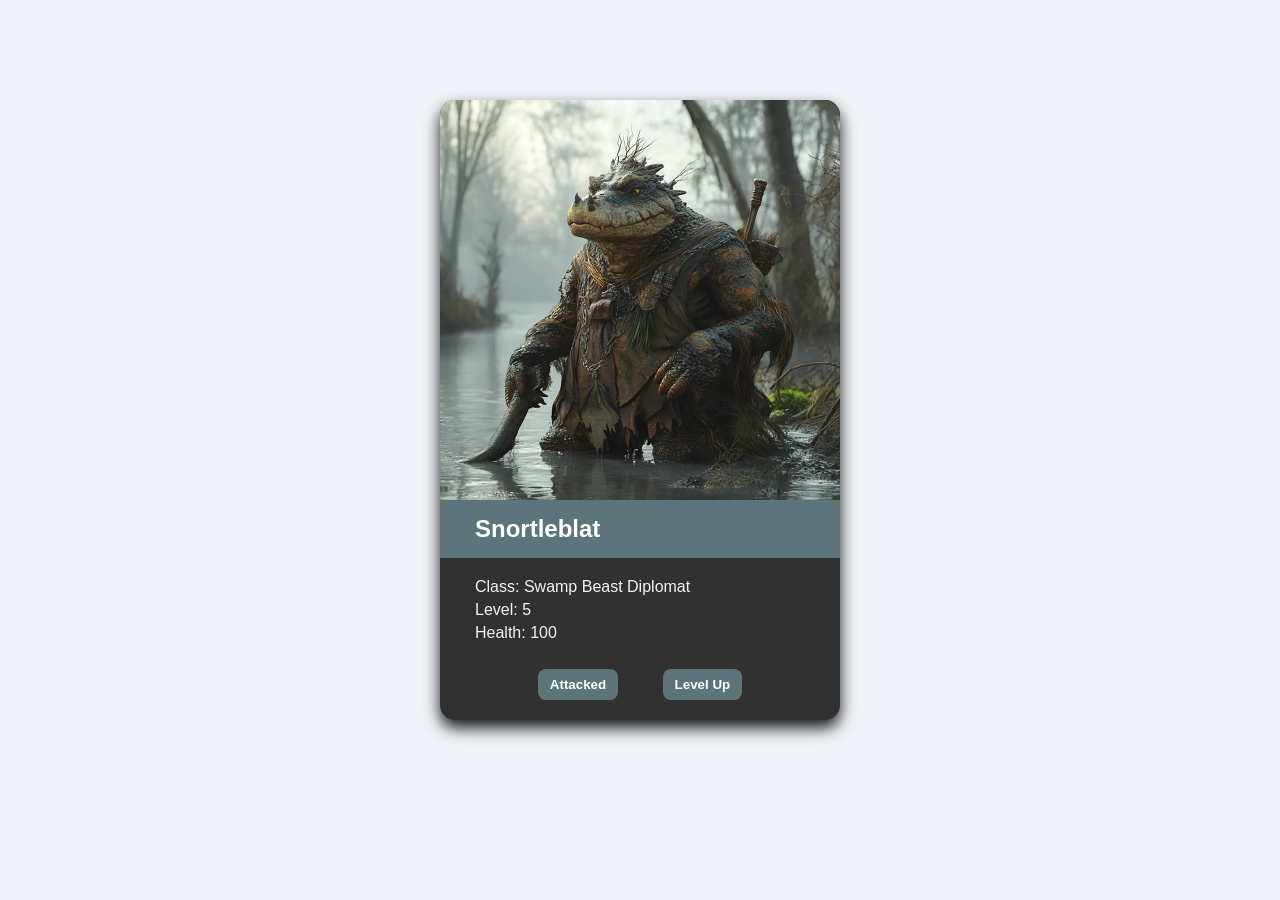
<file: charactercard/index.html>
<!DOCTYPE html>
<html lang="en">
<head>
    <meta charset="UTF-8">
    <meta name="viewport" content="width=device-width, initial-scale=1.0">
    <title>Character Card</title>
    <script src="index.js" defer></script>
    <link rel="stylesheet" href="index.css">
    <meta property="og:type" content="website">
    <meta property="og:title" content="Snortleblat - Character Card">
    <meta property="og:description" content="Welcome to the Swamp Beast Diplomat's swamp!">
    <meta property="og:url" content="https://haileymariesalmon.github.io/wdd131/charactercard/">
    <meta property="og:image" content="https://haileymariesalmon.github.io/wdd131/charactercard/images/social-preview.png">
    <meta name="twitter:card" content="summary_large_image">
    <meta name="twitter:title" content="Snortleblat - Character Card">
    <meta name="twitter:description" content="Welcome to the Swamp Beast Diplomat's swamp!">
    <meta name="twitter:image" content="https://haileymariesalmon.github.io/wdd131/charactercard/images/social-preview.png">
    <link rel="icon" href="favicon.ico">
    <link rel="apple-touch-icon" href="snortleblat.webp">
</head>
<body>
    <main class="card">
        <img id="image" class="image">
        <h1 id="name" class="name"></h1>
        <div class="stats">
            <p>Class: <span id="class"></span></p>
            <p>Level: <span id="level"></span></p>
            <p>Health: <span id="health"></span></p>
        </div>
        <div class="buttons">
            <button id="attack">Attacked</button>
            <button id="levelUp">Level Up</button>
        </div>
    </main>
</body>
</html>
</file>
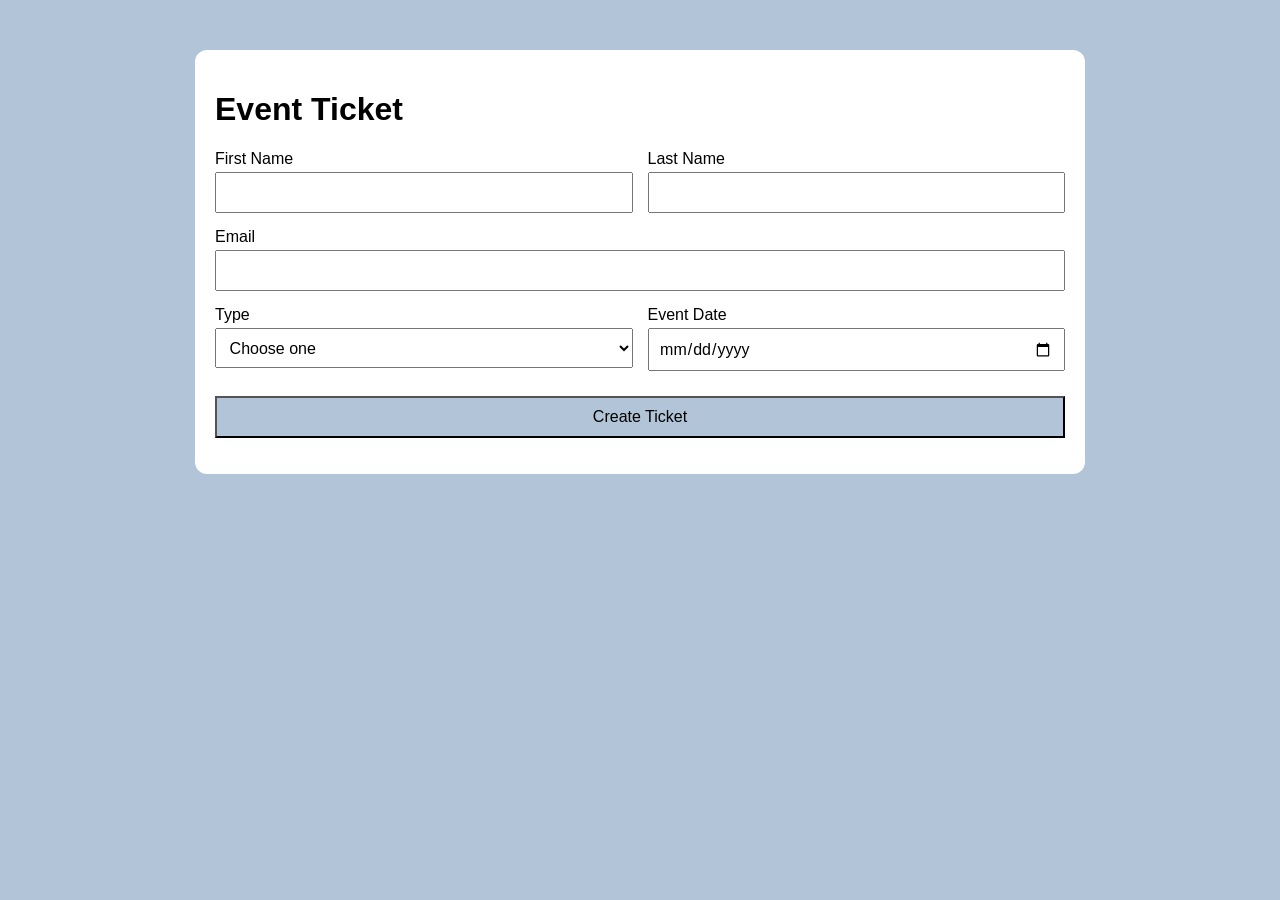
<file: eventticket/index.html>
<!DOCTYPE html>
<html lang="en">
<head>
  <meta charset="UTF-8" />
  <meta name="viewport" content="width=device-width, initial-scale=1.0" />
  <title>Event Ticket Form</title>
  <link rel="icon" href="favicon.ico">
  <link rel="stylesheet" href="index.css" />
  <script src="index.js" defer></script>
</head>
<body>
  <main class="wrapper">
    <h1>Event Ticket</h1>

    <form id="eventForm">
      <div class="field">
        <label for="firstName">First Name</label>
        <input id="firstName" name="firstName" type="text" required />
      </div>

      <div class="field">
        <label for="lastName">Last Name</label>
        <input id="lastName" name="lastName" type="text" required />
      </div>

      <div class="field full">
        <label for="email">Email</label>
        <input id="email" name="email" type="email" required />
      </div>

      <div class="field">
        <label for="type">Type</label>
        <select id="type" name="type" required>
          <option value="">Choose one</option>
          <option value="one">Student</option>
          <option value="many">Guest</option>
        </select>
      </div>

      <div class="field">
        <label for="eventDate">Event Date</label>
        <input id="eventDate" name="eventDate" type="date" required />
      </div>

      <div id="studentId" class="field full" hidden>
        <label for="studentIdInput">Student I#</label>
        <input id="studentIdInput" name="studentId" type="text" />
      </div>

      <div id="accessCode" class="field full" hidden>
        <label for="accessCodeInput">Access Code</label>
        <input id="accessCodeInput" name="accessCode" type="text" />
      </div>

      <button class="full" type="submit">Create Ticket</button>
    </form>

    <section id="output"></section>
  </main>
</body>
</html>
</file>
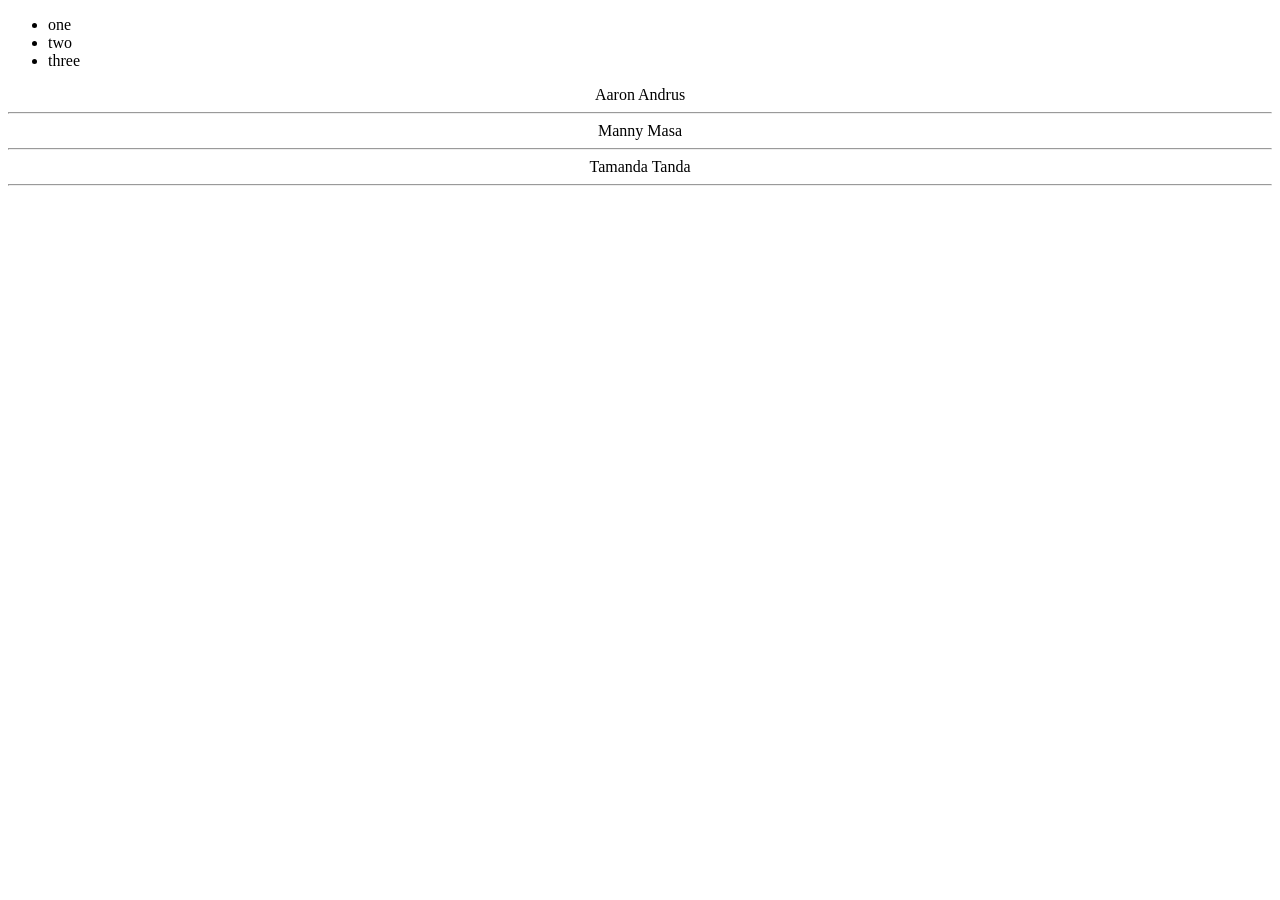
<file: ponder/arrays.html>
<!DOCTYPE html>
<html lang="en">
<head>
    <meta charset="UTF-8">
    <meta name="viewport" content="width=device-width, initial-scale=1.0">
    <title>Array Methods</title>
    <script src="arrays.js" defer></script>
    <style>
        .format {
            text-align: center;
        }
        hr {
            width: 200 px;
        }
    </style>
</head>
<body>
    <ul id="myList">

    </ul>
    <div id="studentContainer"></div>
</body>
</html>
</file>
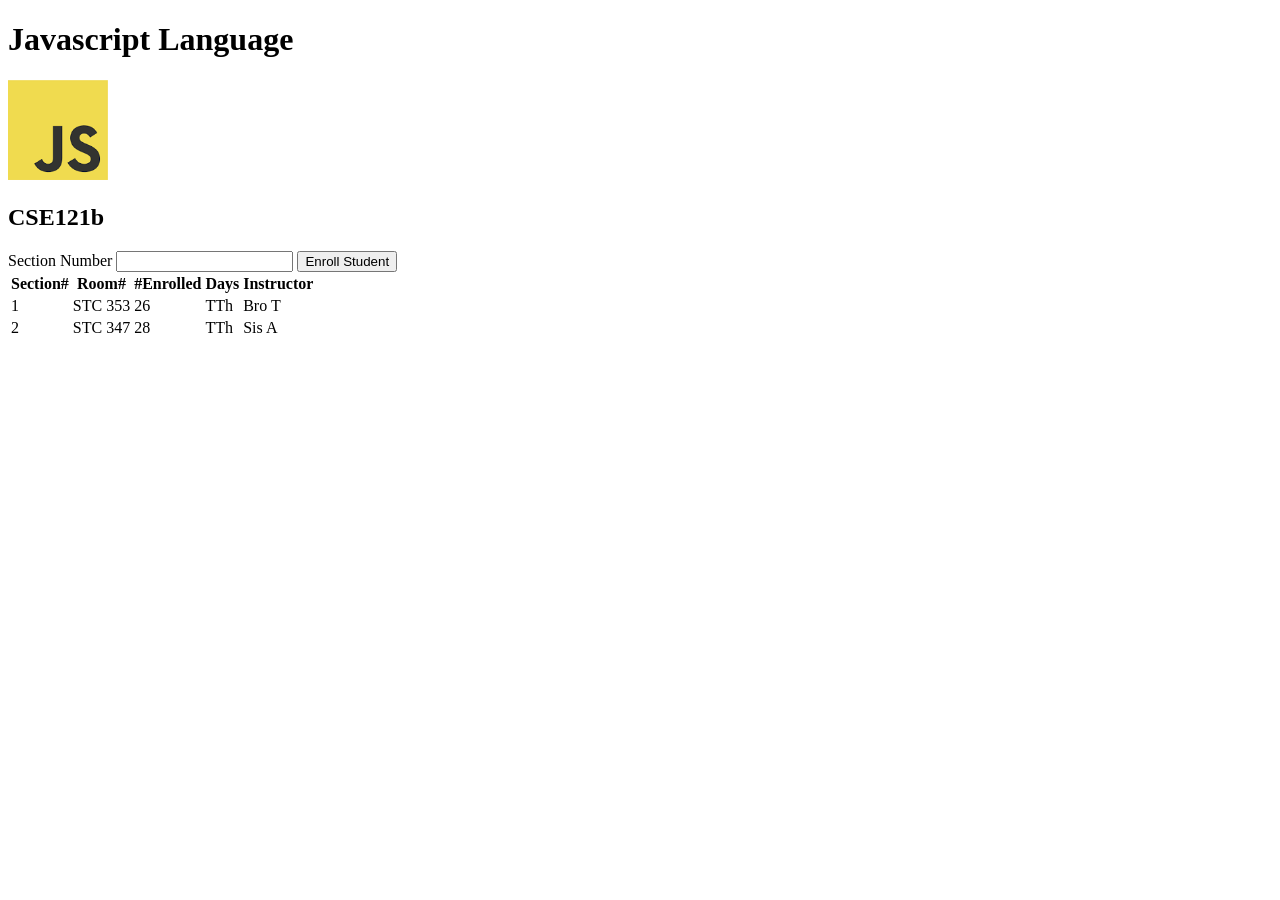
<file: ponder/courses.html>
<!DOCTYPE html>
<html lang="en">
<head>
    <meta charset="UTF-8">
    <meta name="viewport" content="width=device-width, initial-scale=1.0">
    <title>JS Objects</title>
    <script src="courses.js" defer></script>
</head>
<body>
    <h1 id="courseName"></h1>
    <img>
    <h2 id="courseCode"></h2>
    <label for="sectionNumber">Section Number</label>
    <input id="sectionNumber" />
    <button id="enrollStudent">Enroll Student</button>
    <table>
    <thead>
        <tr>
        <th>Section#</th>
        <th>Room#</th>
        <th>#Enrolled</th>
        <th>Days</th>
        <th>Instructor</th>
        </tr>
    </thead>
    <tbody id="sections"></tbody>
    </table>  
</body>
</html>
</file>
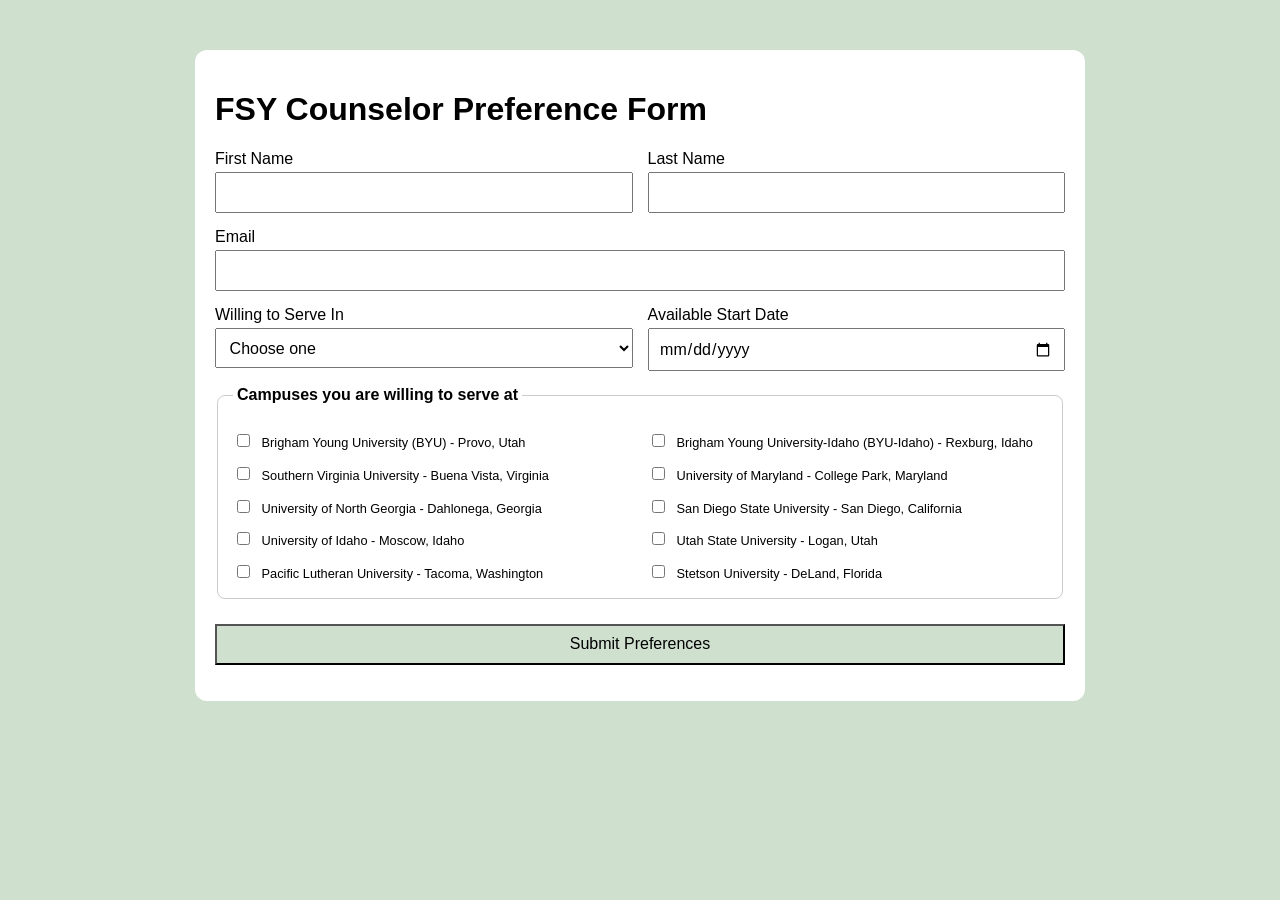
<file: ponder/form.html>
<!DOCTYPE html>
<html lang="en">
<head>
  <meta charset="UTF-8" />
  <meta name="viewport" content="width=device-width, initial-scale=1.0" />
  <title>FSY Counselor Preference Form</title>
  <link rel="icon" href="images/favicon.ico">
  <link rel="stylesheet" href="form.css" />
  <script src="form.js" defer></script>
</head>
<body>
  <main class="wrapper">
    <h1>FSY Counselor Preference Form</h1>

    <form id="fsyForm">
      <div class="field">
        <label for="firstName">First Name</label>
        <input id="firstName" name="firstName" type="text" required />
      </div>

      <div class="field">
        <label for="lastName">Last Name</label>
        <input id="lastName" name="lastName" type="text" required />
      </div>

      <div class="field full">
        <label for="email">Email</label>
        <input id="email" name="email" type="email" required />
      </div>

      <div class="field">
        <label for="travelRange">Willing to Serve In</label>
        <select
          id="travelRange"
          name="travelRange"
          aria-controls="notesContainer"
          required
        >
          <option value="">Choose one</option>
          <option value="one">One campus</option>
          <option value="many">Two or more campuses</option>
        </select>
      </div>

      <div class="field">
        <label for="availableDate">Available Start Date</label>
        <input id="availableDate" name="availableDate" type="date" required />
      </div>

      <fieldset class="full campus-group">
        <legend>Campuses you are willing to serve at</legend>

        <div class="campus-grid">
          <label><input type="checkbox" name="campus" value="BYU - Provo, Utah" /> Brigham Young University (BYU) - Provo, Utah</label>
          <label><input type="checkbox" name="campus" value="BYU-Idaho - Rexburg, Idaho" /> Brigham Young University-Idaho (BYU-Idaho) - Rexburg, Idaho</label>
          <label><input type="checkbox" name="campus" value="Southern Virginia University - Buena Vista, Virginia" /> Southern Virginia University - Buena Vista, Virginia</label>
          <label><input type="checkbox" name="campus" value="University of Maryland - College Park, Maryland" /> University of Maryland - College Park, Maryland</label>
          <label><input type="checkbox" name="campus" value="University of North Georgia - Dahlonega, Georgia" /> University of North Georgia - Dahlonega, Georgia</label>
          <label><input type="checkbox" name="campus" value="San Diego State University - San Diego, California" /> San Diego State University - San Diego, California</label>
          <label><input type="checkbox" name="campus" value="University of Idaho - Moscow, Idaho" /> University of Idaho - Moscow, Idaho</label>
          <label><input type="checkbox" name="campus" value="Utah State University - Logan, Utah" /> Utah State University - Logan, Utah</label>
          <label><input type="checkbox" name="campus" value="Pacific Lutheran University - Tacoma, Washington" /> Pacific Lutheran University - Tacoma, Washington</label>
          <label><input type="checkbox" name="campus" value="Stetson University - DeLand, Florida" /> Stetson University - DeLand, Florida</label>
        </div>
      </fieldset>

      <div id="notesContainer" class="field full" hidden>
        <label for="notes">Travel Notes</label>
        <input id="notes" name="notes" type="text" />
      </div>

      <button class="full" type="submit">Submit Preferences</button>
    </form>

    <section id="output" aria-live="polite"></section>
  </main>
</body>
</html>
</file>
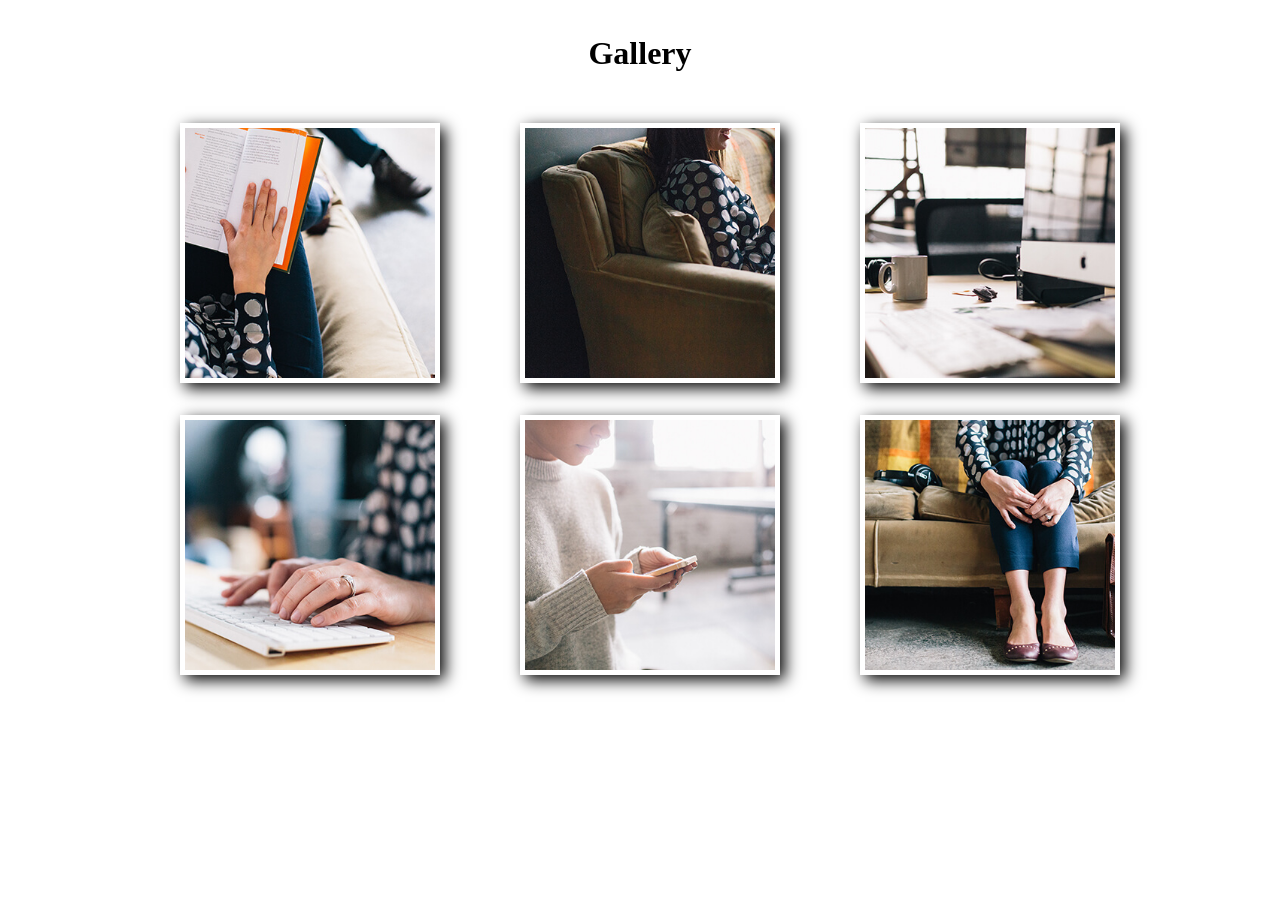
<file: ponder/modal.html>
<!DOCTYPE html>
<html lang="en">
<head>
    <meta charset="UTF-8">
    <meta name="viewport" content="width=device-width, initial-scale=1.0">
    <title>Modals</title>
    <link href="modal.css" rel="stylesheet">
    <script src="modal.js" defer></script>
</head>
<body> 
    <h1>Gallery</h1>
    <section class="gallery">
        <figure>  
            <img src="images/book-sm.jpg" alt="person reading a book">
        </figure>
        <figure>  
            <img src="images/couch-sm.jpg" alt="person sitting on a couch with a phone">
        </figure>
        <figure>  
            <img src="images/desk-sm.jpg" alt="a work desktop">
        </figure>
        <figure>  
            <img src="images/keyboard-sm.jpg" alt="person typing on a keyboard">
        </figure>
        <figure>  
            <img src="images/phone-sm.jpg" alt="person looking at a phone">
        </figure>
        <figure>  
            <img src="images/sit-sm.jpg" alt="person sitting on a couch">
        </figure>
    </section>
    <dialog>
        <img>
        <button class="close-viewer">X</button>
    </dialog>      
</body>
</html>
</file>
<file: charactercard/index.css>
body {
    font-family: Palatino Linotype, sans-serif;
    background: #f0f4f8;
  }

  .card {
    background: #313131;
    border-radius: 15px;
    box-shadow: 0 8px 16px rgba(0,0,0,0.9);
    width: 400px; 
    margin: 100px auto;
  }

  .image{
    width: 400px;
    border-radius: 15px 15px 0 0;
    }

  .name {
    font-size: 1.5em;
    font-weight: bold;
    margin: -4px 0 20px 0;
    color: white;
    padding: 15px 0 15px 35px;
    background-color: #5d747b;
  }

  .stats {
    margin: 10px 15px 7px 35px;
    text-align: left;
  }

  .stats p {
    margin: 5px 0;
    color: #f0f4f8;
  }

  .buttons {
    text-align: center;
  }

  button {
    padding: 8px 12px;
    margin: 20px;
    border: none;
    border-radius: 8px;
    background-color: #5d747b;
    color: white;
    font-weight: bold;
    cursor: pointer;
    transition: background-color 0.5s ease;
  }

  button:hover {
    background-color: #58605a;
  }
</file>
<file: eventticket/index.css>
body {
  font-family: Arial, sans-serif;
  background:  #b2c4d7;
  margin: 0;
}

.wrapper {
  max-width: 850px;
  margin: 50px auto;
  padding: 20px;
  background: white;
  border-radius: 12px;
}

form {
  display: grid;
  grid-template-columns: 1fr 1fr;
  gap: 15px;
}

.field {
  display: flex;
  flex-direction: column;
  gap: 0.25rem;
}

.full {
  grid-column: 1 / 3;
}

input, select, button {
  padding: 0.6rem;
  font: inherit;
}

button {
  background: #b2c4d7;
  transition: background 0.5s ease;
  margin-top: 10px;
}

button:hover {
  background: #526478;
}

[hidden] {
  display: none !important;
}

#output {
  margin-top: 1rem;
  font-weight: bold;
}
</file>
<file: ponder/form.css>
body {
  font-family: Arial, sans-serif;
  background:  #cfe0cf;
  margin: 0;
}

.wrapper {
  max-width: 850px;
  margin: 50px auto;
  padding: 20px;
  background: white;
  border-radius: 12px;
}

form {
  display: grid;
  grid-template-columns: 1fr 1fr;
  gap: 15px;
}

.field {
  display: flex;
  flex-direction: column;
  gap: 0.25rem;
}

.full {
  grid-column: 1 / 3;
}

input,
select,
button {
  padding: 0.6rem;
  font: inherit;
}

button {
  background: #cfe0cf;
  transition: background 0.5s ease;
  margin-top: 10px;
}

button:hover {
  background: #dcead9;
}

.campus-group {
  border: 1px solid #ccc;
  border-radius: 8px;
  padding: 15px;
}

.campus-group legend {
  font-weight: bold;
  padding: 0 0.25rem;
}

.campus-grid {
  display: grid;
  grid-template-columns: 1fr 1fr;
  gap: 0.75rem 1rem;
  margin-top: 0.75rem;
}

.campus-grid label {
  display: block;
  line-height: 1.3;
  font-size: .8em;
}

.campus-grid input {
  margin-right: 0.5rem;
}
#notesContainer[hidden] {
  display: none;
}

#output {
  margin-top: 1rem;
  font-weight: bold;
}
</file>
<file: ponder/modal.css>
h1 {
    text-align: center;
    margin: 35px 0;
}
.gallery {
    max-width: 1000px;
    margin: 0 auto;
}
figure img {
    width: 250px;
    height: 250px;
    object-fit: cover;
    padding: 5px;
    background-color: white;
    box-shadow: 5px 5px 15px black;
    display: block;
    margin: 0 auto;
}
/* modal */

dialog img {
    width: 90%;
    display: block;
    margin: 20vh auto;
}
dialog {
    width: 100%;
    height: 100%;
    background-color: rgba(0,0,0,.75);
}
.close-viewer {
    position: absolute;
    top: 10vh;
    right: 2vh;
    padding: 3px 6px;
    font-size: 1.5em;
}

@media screen and (min-width: 700px) {
    .gallery {
        display: grid;
        grid-template-columns: 1fr 1fr;
    }
}
@media screen and (min-width: 1000px) {
    .gallery {
        grid-template-columns: 1fr 1fr 1fr;
    }
    dialog img {
        width: 60%;
        margin: 15vh auto;
    }
    .close-viewer {
        position: absolute;
        right: 15vh;
    }
    .viewer {
        margin: 50px;
        padding: 50px;
    }
    .viewer img {
        max-width: 800px;
    }
}
</file>
